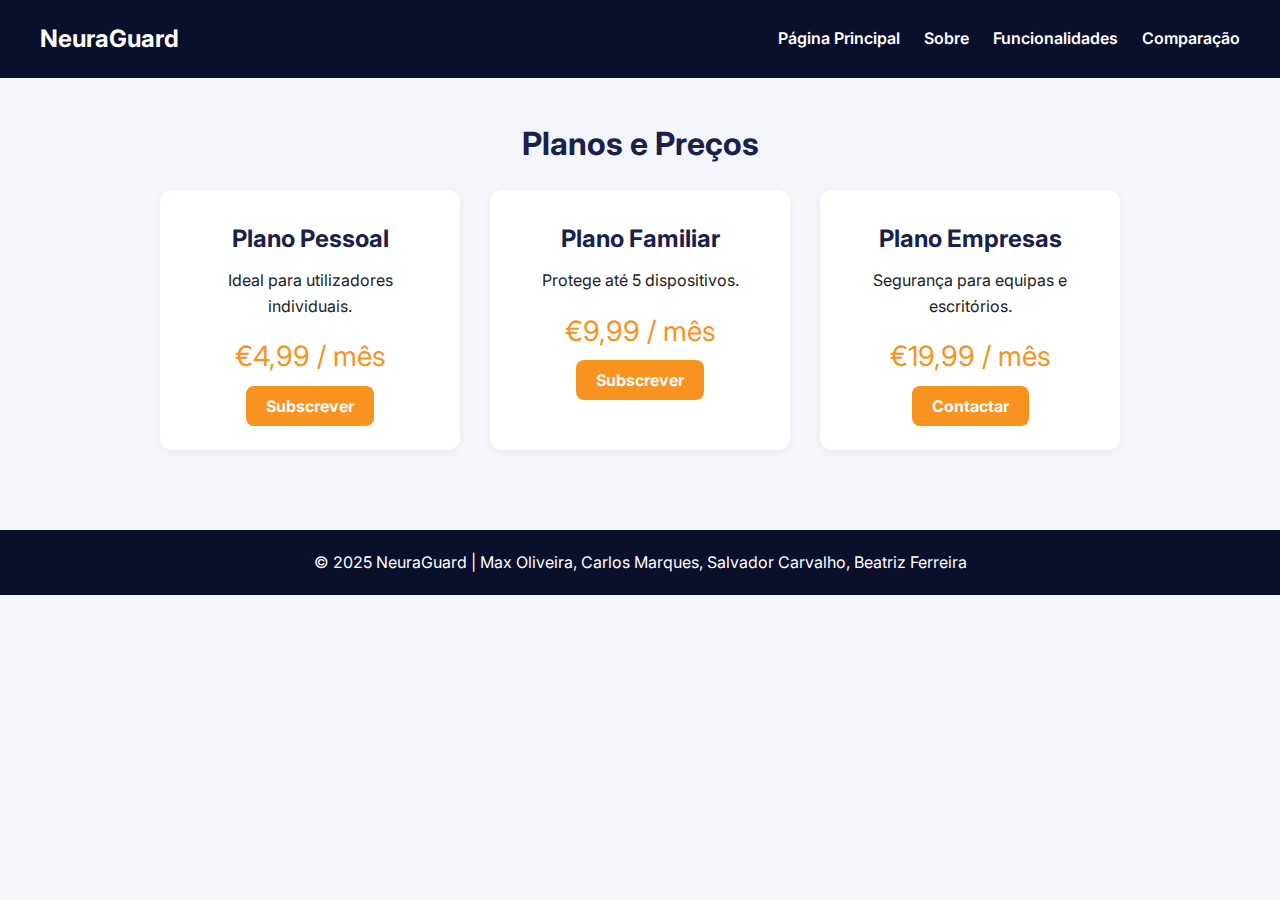
<file: precos.html>
<!DOCTYPE html>
<html lang="pt">
<head>
  <meta charset="UTF-8">
  <title>Preços - NeuraGuard</title>
  <meta name="viewport" content="width=device-width, initial-scale=1">
  <link href="https://fonts.googleapis.com/css2?family=Inter:wght@400;600;700&display=swap" rel="stylesheet">
  <style>
    * {
      margin: 0; padding: 0; box-sizing: border-box;
    }
    body {
      font-family: 'Inter', sans-serif;
      background-color: #f4f6fc;
      color: #222;
      line-height: 1.6;
    }
    header {
      background-color: #0a0f2c;
      color: white;
      padding: 20px 40px;
      display: flex;
      justify-content: space-between;
      align-items: center;
    }
    nav a {
      color: white;
      margin-left: 20px;
      text-decoration: none;
      font-weight: 600;
    }
    nav a:hover {
      color: #f7931e;
    }
    h1 {
      text-align: center;
      margin: 40px 0 20px;
      color: #1b1f4b;
    }
    .precos-container {
      display: grid;
      grid-template-columns: repeat(auto-fit, minmax(280px, 1fr));
      gap: 30px;
      max-width: 1000px;
      margin: auto;
      padding: 0 20px 40px;
    }
    .plano {
      background-color: white;
      border-radius: 12px;
      box-shadow: 0 2px 8px rgba(0,0,0,0.05);
      padding: 30px;
      text-align: center;
    }
    .plano h2 {
      color: #1b1f4b;
      margin-bottom: 10px;
    }
    .preco {
      font-size: 28px;
      color: #f7931e;
      margin: 15px 0;
    }
    .btn {
      background-color: #f7931e;
      color: white;
      padding: 10px 20px;
      text-decoration: none;
      border-radius: 8px;
      font-weight: bold;
      transition: background-color 0.3s;
    }
    .btn:hover {
      background-color: #d86d00;
    }
    footer {
      background-color: #0a0f2c;
      color: white;
      text-align: center;
      padding: 20px;
      margin-top: 40px;
    }
  </style>
</head>
<body>

<header>
  <h2>NeuraGuard</h2>
  <nav>
    <a href="index.html">Página Principal</a>
    <a href="sobre.html">Sobre</a>
    <a href="funcionalidades.html">Funcionalidades</a>
    <a href="comparacao.html">Comparação</a>
  </nav>
</header>

<h1>Planos e Preços</h1>

<div class="precos-container">
  <div class="plano">
    <h2>Plano Pessoal</h2>
    <p>Ideal para utilizadores individuais.</p>
    <div class="preco">€4,99 / mês</div>
    <a href="#" class="btn">Subscrever</a>
  </div>

  <div class="plano">
    <h2>Plano Familiar</h2>
    <p>Protege até 5 dispositivos.</p>
    <div class="preco">€9,99 / mês</div>
    <a href="#" class="btn">Subscrever</a>
  </div>

  <div class="plano">
    <h2>Plano Empresas</h2>
    <p>Segurança para equipas e escritórios.</p>
    <div class="preco">€19,99 / mês</div>
    <a href="#" class="btn">Contactar</a>
  </div>
</div>

<footer>
  <p>&copy; 2025 NeuraGuard | Max Oliveira, Carlos Marques, Salvador Carvalho, Beatriz Ferreira</p>
</footer>

</body>
</html>
</file>
